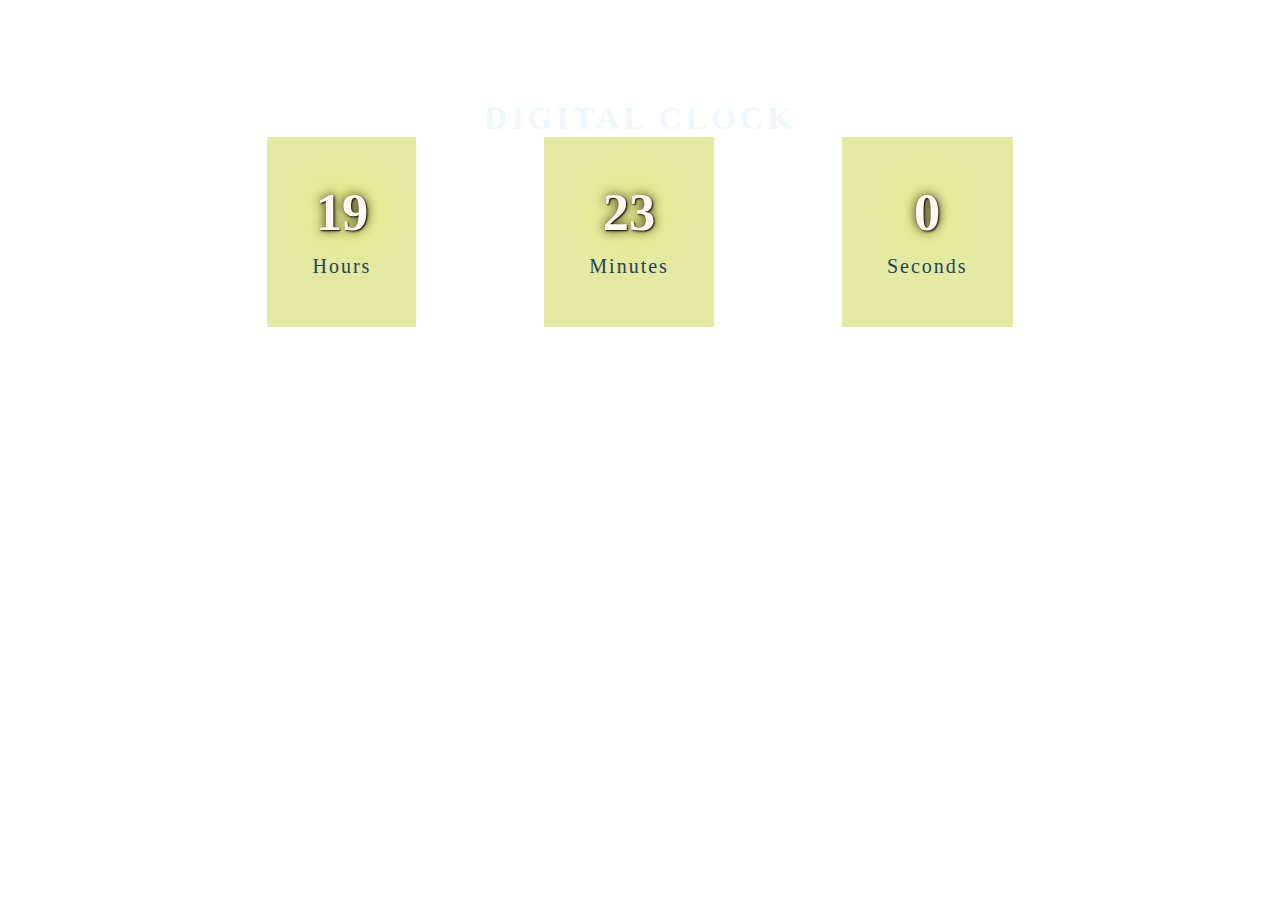
<file: Digital Clock/index.html>
<!DOCTYPE html>
<html lang="en">

<head>
    <meta charset="UTF-8">
    <meta name="viewport" content="width=device-width, initial-scale=1.0">
    <title>Digital Clock</title>
    <link rel="stylesheet" href="style.css">
</head>

<body>
    <h1>Digital Clock</h1>
    <div id="clock">
        <div  class="box">
            <h2 id="h">00</h2>
            <span>hours</span>
        </div>

        <div  class="box">
            <h2 id="m">00</h2>
            <span >minutes</span>
        </div>

        <div  class="box">
            <h2 id="s">00</h2>
            <span>seconds</span>
        </div>
    </div>
    <script src="script.js"></script>
</body>

</html>
</file>
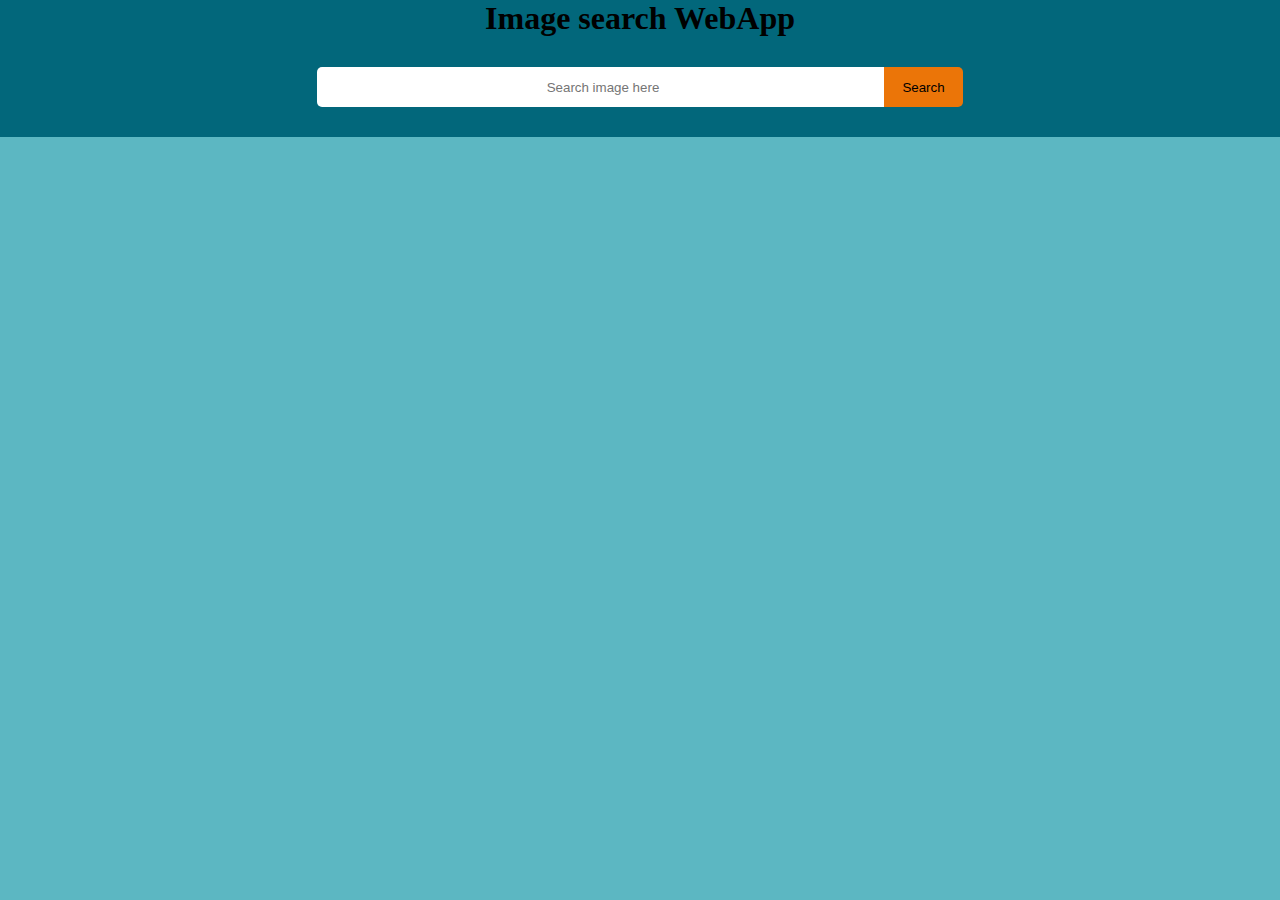
<file: imageSearchEngne/index.html>
<!DOCTYPE html>
<html lang="en">

<head>
    <meta charset="UTF-8">
    <meta name="viewport" content="width=device-width, initial-scale=1.0">
    <title>Image Search Engene</title>
    <link rel="stylesheet" href="style.css">
</head>

<body>

    <h1>Image search WebApp</h1>

    <header>
        <div class="searcharea">
            <input type="text" placeholder="Search image here">
            <button>Search</button>
        </div>
    </header>
  
        <div class="imageConteiner">

        </div>

        <button class="viewmore">View more</button>
   
    <script src="script.js"></script>
</body>

</html>
</file>
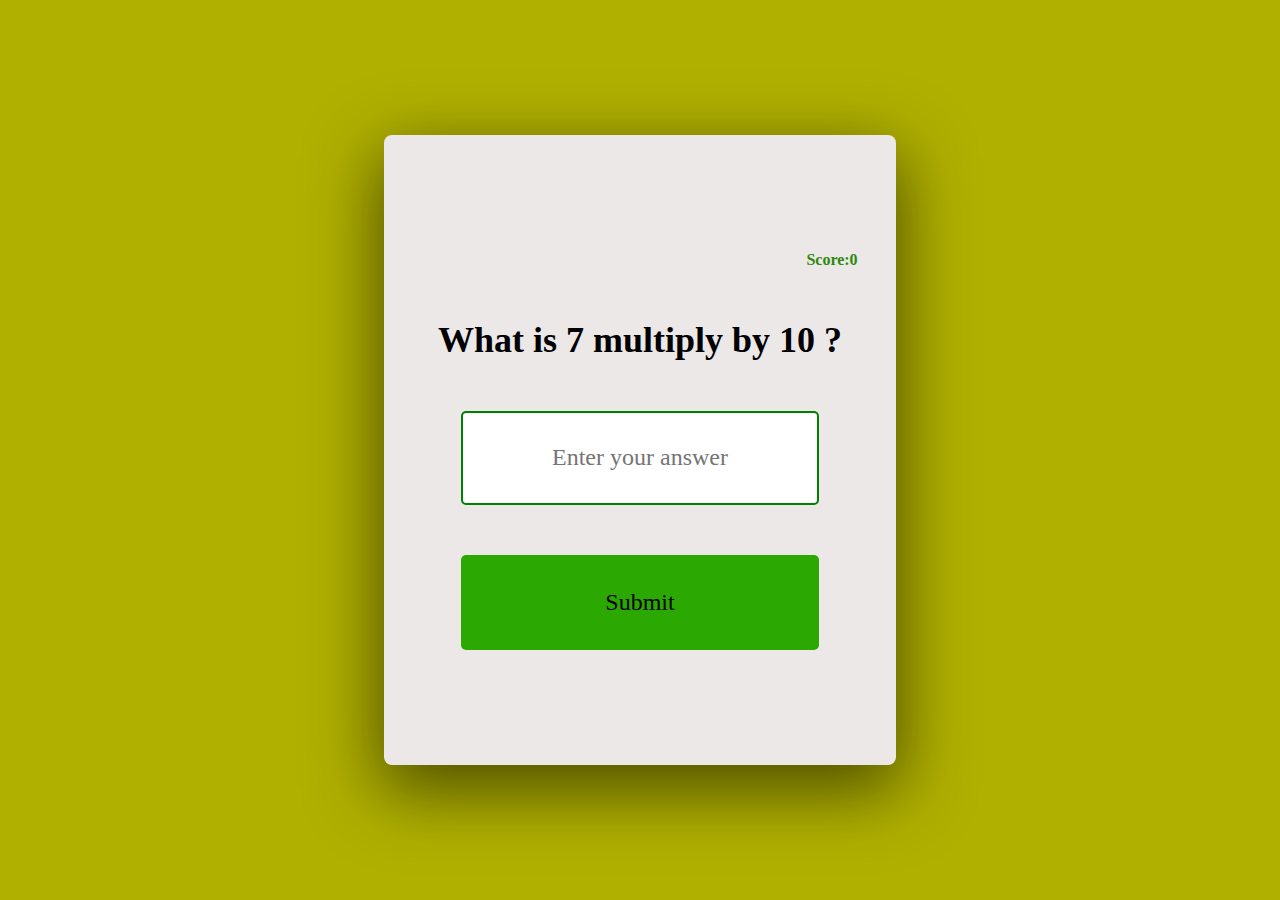
<file: MultiplyGame/index.html>
<!DOCTYPE html>
<html lang="en">
<head>
    <meta charset="UTF-8">
    <meta name="viewport" content="width=device-width, initial-scale=1.0">
    <title>Multiply Game</title>
    <link rel="stylesheet" href="style.css">
</head>
<body>
    
    <div 
    class="game">
        <h4 class="score">score </h4> 
        <h2 id="qustion">Lorem ipsum dolor sit amet conse</h2>
        <input id="input" type="text" autocapitalize="none" autocomplete="off" h placeholder="Enter your answer">
        <button id="button">Submit</button>
    </div>
<script src="script.js"></script>
</body>
</html>
</file>
<file: Digital Clock/style.css>
*{
    margin: 0;
    padding: 0;
    box-sizing: border-box;
}
@import url('https://fonts.googleapis.com/css2?family=Staatliches&display=swap');

body{
  
background: url("https://images.unsplash.com/photo-1490682143684-14369e18dce8?q=80&w=1740&auto=format&fit=crop&ixlib=rb-4.0.3&ixid=M3wxMjA3fDB8MHxwaG90by1wYWdlfHx8fGVufDB8fHx8fA%3D%3D");
object-fit: cover;
text-align: center;

box-size: cover;
}
#clock{
   display: flex;
   align-items: center;
   justify-content: center;
   gap: 10vw;

}

.box{
    background-color: #bbc71865;
    font-size: 35px;
    text-align: center;
    height: fit-content;
    padding: 45px;
   
}

h1{
    text-transform: uppercase;
    padding-top: 100px;
    color: aliceblue;
    letter-spacing: 4px;
    
}

span{

    font-size: 20px;
    letter-spacing: 2px;
    color: rgb(36, 65, 90);
    text-transform: capitalize;

}
h2{
    color: floralwhite;
    text-shadow: 1px 1px 2px rgb(5, 5, 5), 0 0 1em rgb(255, 251, 0), 0 0 0.2em rgb(0, 0, 0);
  
}
</file>
<file: imageSearchEngne/style.css>
*{
    margin: 0;
    padding: 0;
    box-sizing: border-box;
}

body{
    background-color: #1f9cacba;
}

h1{
    text-align: center;
    background-color: #02677b;
}

header{
    height: 100px;
    background-color: #02677b;
    display: flex;
    justify-content: center;
    align-items: center;
}
.searcharea{
    
}
input{
    height: 40px;
    width: 572px;
    border-top-left-radius: 5px;
    border-bottom-left-radius: 5px;
    text-align: center;
    border: none;
   
}
input[type=text]:focus{
    border: none;
    outline: none;
}

button{
    height: 40px;
    width: 79px;
    /* padding-left: 0px; */
    margin-left: -9px;
    border-top-right-radius: 5px;
    border-bottom-right-radius: 5px;
    border: none;
    background-color: #eb7508;
}

button:hover{
    background-color: #cb701bee;
}

.imageConteiner{
    width: 100vw;
    display: grid;
    grid-template-columns: 1fr 1fr 1fr;
    grid-template-rows: 1fr 1fr;
    gap: 25px;
    margin-top: 25px;
   
}

img{
    height: 100%;
    width: 100%;
   
    object-fit: cover;
   
}
.cen{
    width: 200px;
}

button.viewmore{
    display: none;
  width: 100px;
margin-left: 45%;
margin-right: 30%;
border-radius: 5px;
}
</file>
<file: MultiplyGame/style.css>
*{
    margin: 0;
    padding: 0;
    box-sizing: border-box;
}

body{
    background-color: #b0b001;font-family: cursive;
    
}

.game{
    position: absolute;
    top: 50%;
    left: 50%;
    transform: translate(-50%, -50%);
    background-color: #ece8e8;
    height: 70vh;
    width: 40vw;
    display: flex;
    align-items: center;
    justify-content: center;
    flex-direction: column;
    gap: 50px;
    border-radius: 8px;
    box-shadow: rgba(0, 0, 0, 0.56) 0px 22px 70px 4px;
}
input{
    height: 15%;
    width: 70%;
    text-align: center;
    outline: none;
    border: 2px solid green;
    border-radius: 5px;
   font-size:1.5rem ;
   font-family: cursive;
}
input::placeholder{
    font-size: 1.5rem;
    font-family: cursive;

}

h2{
   font-size: 4vh;
   
}

.score{
    margin-left: 75%;
    color: #2c890d;
}

button{
    height: 15%;
    width: 70%;
    text-align: center;
    outline: none;
    background-color: #2ba902;
    border: none;
    font-size: 1.5rem;
    font-family: cursive;
    border-radius: 5px;
   
}

@media only screen and (max-width: 600px) {
    .game {
      width: 90%;
      height: 50%;
    }

    h2{
        font-size: 1.5rem;
    }
</file>
